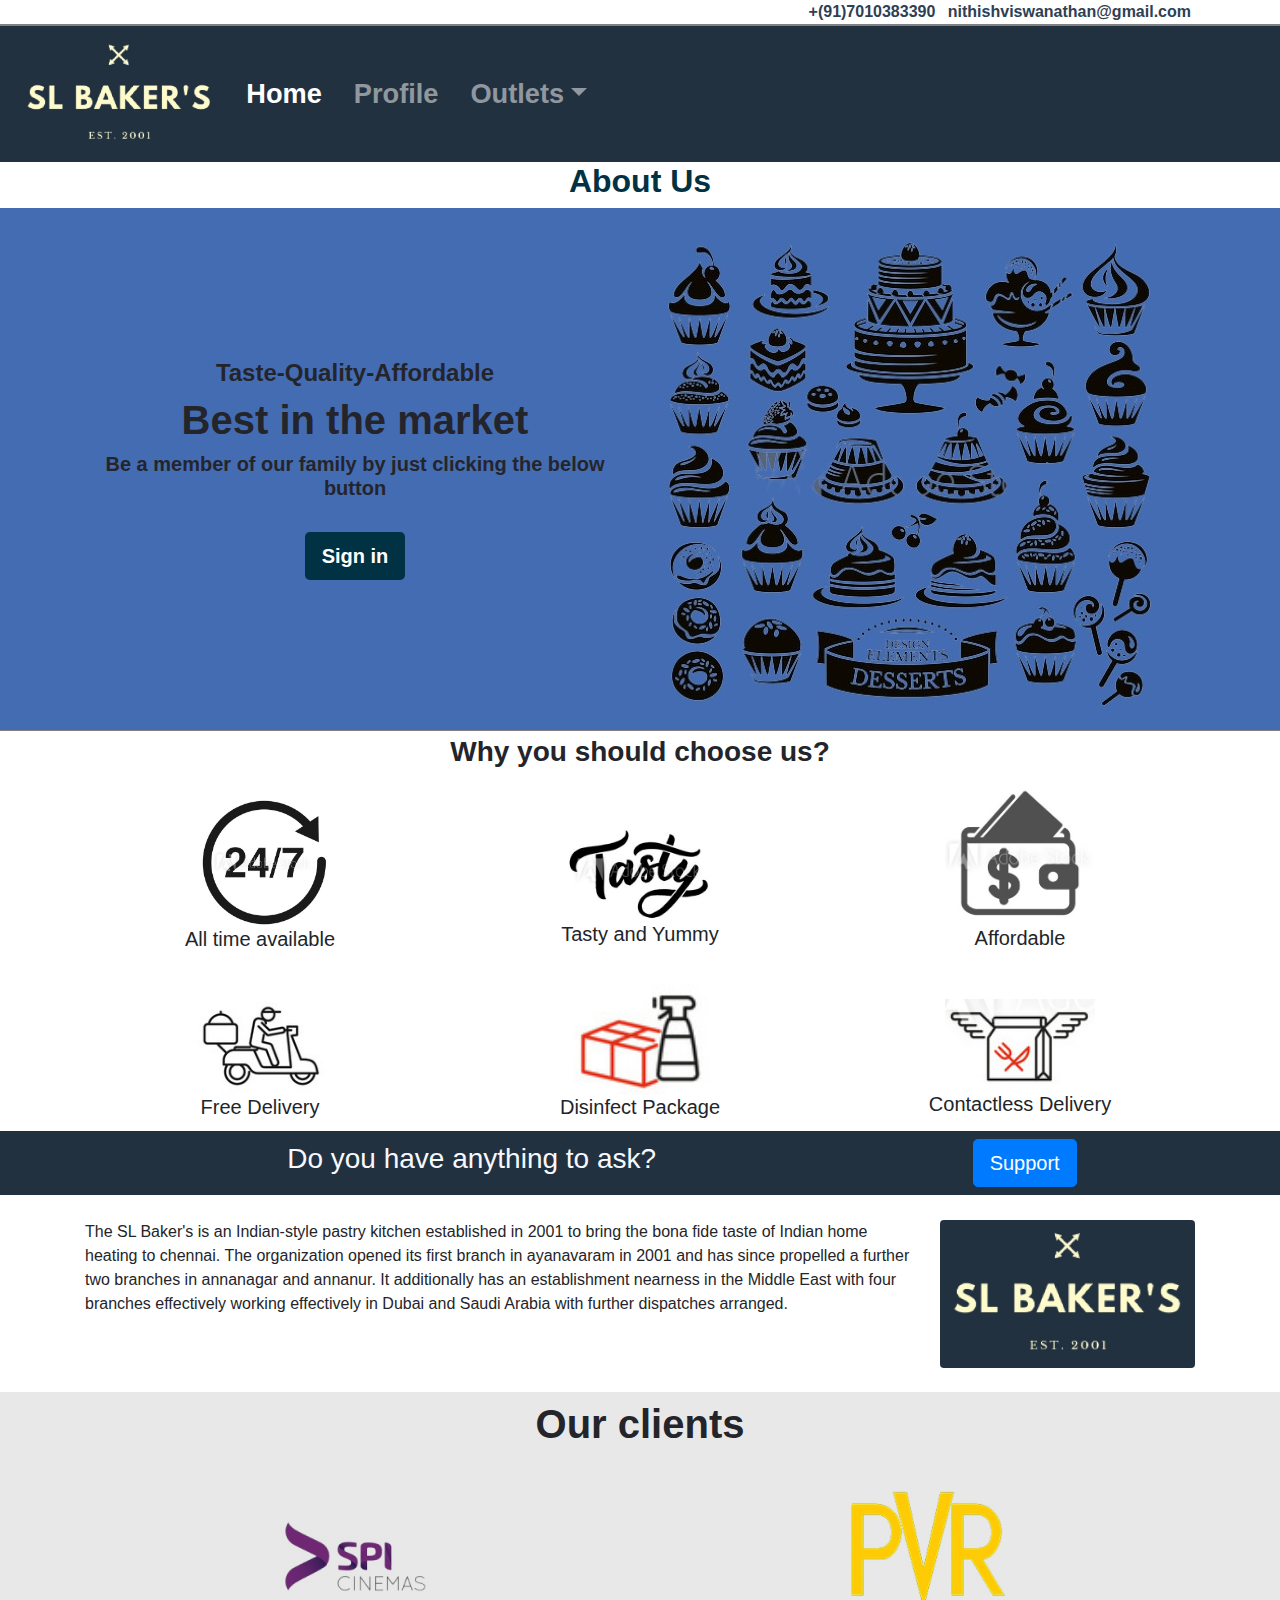
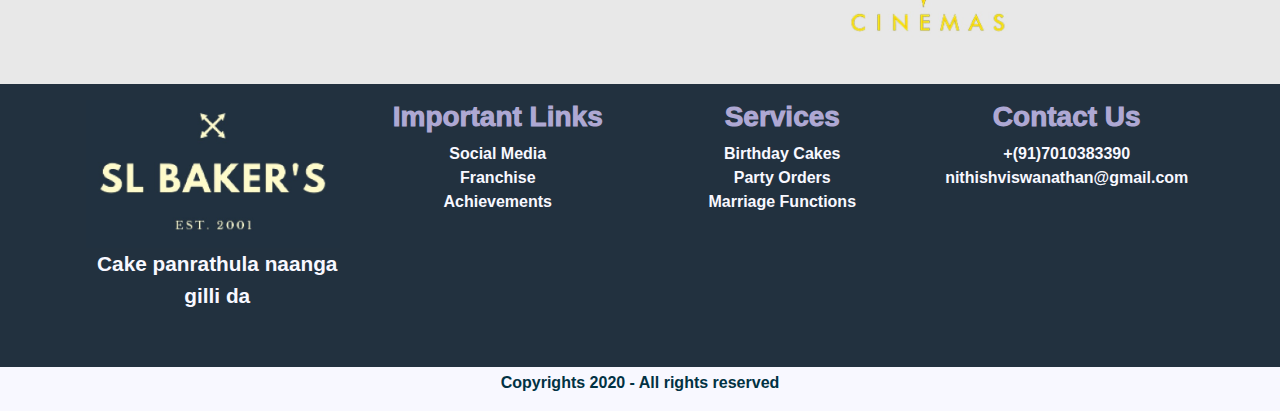
<file: index.html>
<!doctype html>
<html lang="en">
  <head>
    <!-- Required meta tags -->
    <meta charset="utf-8">
    <meta name="viewport" content="width=device-width, initial-scale=1,viewport-fit=cover">

    <!-- Bootstrap CSS -->
    <link rel="stylesheet" href="css/bootstrap.min.css">
    
    <link rel="stylesheet" href="https://pro.fontawesome.com/releases/v5.10.0/css/all.css" integrity="sha384-AYmEC3Yw5cVb3ZcuHtOA93w35dYTsvhLPVnYs9eStHfGJvOvKxVfELGroGkvsg+p" crossorigin="anonymous"/>
    <link rel="stylesheet" type="text/css" href="style.css">
    <title>SL BAKER'S</title>
  </head>
  <body>
<header>
      <div class="p-0" id="topheader">
      <div class="container" >
          <div class="row">
              <div class="col-12 text-right">
            <a href="" class="p-1" ><i class="fas fa-phone-square-alt"></i> +(91)7010383390</a>
            <a href="" class="p-1 mr-xs-0"><i class="fas fa-envelope"></i> nithishviswanathan@gmail.com</a>
     </div>
    </div>
</div>
</div>

<div id="bheader">
    <div class="container-fluid">
        <nav class="navbar navbar-dark navbar-expand-md ">
            <a class="nav-bar brand" href="#" >
                <img src="images/Sl baker's (1)-removebg-preview.jpg" height="120px">
            </a>
            <button class="navbar-toggler" type="button" data-toggle="collapse" data-target="#navbarNav">
                <span class="navbar-toggler-icon"></span>
            </button>
            <div class="collapse navbar-collapse" id="navbarNav">
        <ul class="navbar-nav">
            <li class="nav-item active">
                <a href="index.html" class="nav-link ml-3">Home</a>
            </li>
            <li class="nav-item">
                <a href="profile.html" class="nav-link ml-3">Profile</a>
            </li>
            
            <div class="drop">
            <li class="nav-item dropdown">
                <a class="nav-link ml-3 dropdown-toggle" data-toggle="dropdown" role="button" href="#" >Outlets</a>
                <div class="dropdown-menu" style="background-color:ghostwhite;">
                    <a class="dropdown-item" href="#" >Annanur</a>
                    <div class="dropdown-divider" ></div>
                    <a class="dropdown-item" href="#" >Annanagar</a>
                    <div class="dropdown-divider"></div> 
                    <a class="dropdown-item" href="#" >Ayanavaram</a> 
                     
                </div>
            </li>
        </div>
        </ul>
    </div>
        </nav>
    </div>
</div>
<section>
    <div class="container">
        <div class="row">
            <div class="col-12 text-center">
                <h2 style="color: #013243; font-weight: 900;">About Us</h2>
            </div>
        </div>
    </div>
</section>
<section class="mid pt-3 pb-3">
    <div class="container">
        <div class="row align-items-center">
            <div class="col-md-6 text-center">
                <h4 style="color: #24252a; font-weight: 900;">Taste-Quality-Affordable</h4>
                <h1 style="color: #24252a; font-weight: 800;">Best in the market</h1>
                <h5 style="color: #24252a; font-weight: 900;">Be a member of our family by just clicking the below button</h5><br>
                <button style="color: #fff; background-color: #013243; font-weight:900;" class="btn btn-lg active">Sign in</button>
            </div>
            <div class="col-md-6">
                <img src="images/middle-removebg-preview.jpg" alt="" height="350px" class="img-fluid p-md-0" >
            </div>
        </div>
    </div>
</section>

<section class="main p-1">
    <div class="container ">
        <div class="row">
            <div class="col-12 text-center">
                <h3 style="color: #24252a; font-weight: 900;">Why you should choose us?</h3>
            </div>
        </div>
        <div class="row">
            <div class="col-md-4 text-center kl pt-2">
                <img class="img-fluid" src="images/24.jpg" alt="">
                <h5>All time available</h5>
            </div>
            <div class="col-md-4 text-center kl pt-md-5">
                <img class="img-responsive" src="images/tasty.jpg">
                <h5>Tasty and Yummy</h5>
            </div>
            <div class="col-md-4 text-center kl pt-2">
                <img class="img-fluid" src="images/affordable.jpg">
                <h5>Affordable</h5>
            </div>
        </div>
        <div class="row">
            <div class="col-md-4 text-center kl pt-md-1 ">
                <img class="img-fluid pt-md-4" src="images/delivery.jpg" height="150px">
                <h5>Free Delivery</h5>
            </div>
            <div class="col-md-4 text-center kl pt-md-2">
                <img class="img-fluid pt-3" src="images/ab (1).jpg" >
                <h5>Disinfect Package</h5>
            </div>
            <div class="col-md-4 text-center kl pt-md-3 ">
                <img class="img-fluid pt-md-4" src="images/c-delivery.jpg" height="150px">
                <h5 class="">Contactless Delivery</h5>
            </div>
            
        </div>
    </div>
</section>
<section class="summa">
    <div class="container pb-2 p-md-2">
       <div class="row align-items-center">
           <div class="col-md-8">
            <h3 class="pl-md-5 text-center" >Do you have anything to ask?</h3>
           </div>
           <div class="col-md-4 text-center">
               <button class="btn btn-lg btn-primary">Support</button>
        </div>
       </div>
    </div>
</section>
<section class="profile-body p-2 pt-md-4 pb-md-4">
    <div class="container">
        <div class="row">
            <div class="col-md-9" >
                    <p style="color: #24252a; font-weight: 500;">The SL Baker's is an Indian-style pastry kitchen established in 2001 to bring the bona fide taste of Indian home heating to chennai. The organization opened its first branch in ayanavaram in 2001 and has since propelled a further two branches in annanagar and annanur. It additionally has an establishment nearness in the Middle East with four 
                        branches effectively working effectively in Dubai and Saudi Arabia with further dispatches arranged.</p>
                </div>
            <div class="col-md-3 text-center">
                <img class="img-fluid rounded" src="images/Sl baker's (1)-removebg-preview.jpg" width="290px">
                </div>
                
        </div>
    </div>
</section>
<section class="clients pb-md-4">
    <h1 class="text-center p-1 pt-md-2" style="color: #24252a; font-weight: 700;">Our clients</h3>
    <div class="container">
       <div class="row">
           <div class="col-md-6 text-center">
               <img src="images/SPI-removebg-preview.jpg" class="img-fluid">
           </div>
           <div class="col-md-6 text-center">
            <img src="images/Pvrcinemas_logo-removebg-preview.jpg" class="img-fluid">
            
        </div>
        
       </div>
    </div>
</section>
<footer class="foot">
    <div class="container p-md-3 p-4">
        <div class="row text-center">
            <div class="col-md-3">
             <img class="img-fluid"  src="images/Sl baker's (1)-removebg-preview.jpg" height="120px">
             <p  style="font-family: Arial, Helvetica, sans-serif; font-weight: 900; font-size: 130%; color: ghostwhite;" class=" pl-md-2 ">Cake panrathula naanga gilli da</p>
             <a style="color: ghostwhite;" class="pl-5 pr-1" href="#"> <i class="fab fa-2x fa-instagram-square"></i></a>
             <a style="color: ghostwhite;" class="pr-1" href="#"> <i class="fab fa-2x fa-facebook-square"></i></a>
             <a style="color: ghostwhite;" class="pr-1" href="#"> <i class="fab fa-2x fa-whatsapp-square"></i></a>
            </div>
            <div class="col-md-3">
             <h3 style="color:#aea8d3; font-weight: 1000;">Important Links</h3>
             <a href="#" style="font-family: Arial, Helvetica, sans-serif; font-weight: 800; font-size: 100%; color: ghostwhite;">Social Media</a><br>
             <a href="#" style="font-family: Arial, Helvetica, sans-serif; font-weight: 800; font-size: 100%; color: ghostwhite;">Franchise</a><br>
             <a href="#" style="font-family: Arial, Helvetica, sans-serif; font-weight: 800; font-size: 100%; color: ghostwhite;">Achievements</a>
            </div>
            <div class="col-md-3">
                <h3 style="color:#aea8d3; font-weight: 1000;">Services</h3>
                <a href="#" style="font-family: Arial, Helvetica, sans-serif; font-weight: 800; font-size: 100%; color: ghostwhite;">Birthday Cakes</a><br>
             <a href="#" style="font-family: Arial, Helvetica, sans-serif; font-weight: 800; font-size: 100%; color: ghostwhite;">Party Orders</a><br>
             <a href="#" style="font-family: Arial, Helvetica, sans-serif; font-weight: 800; font-size: 100%; color: ghostwhite;">Marriage Functions</a>
            </div>
            <div class="col-md-3">
                <h3 style="color:#aea8d3; font-weight: 1000;">Contact Us</h3>
                <a href="tel:+917010383390" style="font-family: Arial, Helvetica, sans-serif; font-weight: 800; font-size: 100%; color: ghostwhite;" ><i class="fas fa-phone-square-alt"></i> +(91)7010383390</a><br>
                <a href="mailto:shreelj2001@gmail.com" class=""style="font-family: Arial, Helvetica, sans-serif; font-weight: 800; font-size: 100%; color: ghostwhite;"><i class="fas fa-envelope"></i> nithishviswanathan@gmail.com</a><br>
                
                
                <iframe class="map" src="https://www.google.com/maps/embed?pb=!1m18!1m12!1m3!1d242.85988115509923!2d80.12955720894435!3d13.114505180136097!2m3!1f0!2f0!3f0!3m2!1i1024!2i768!4f13.1!3m3!1m2!1s0x3a52625a4e497001%3A0x8cf7743f0cd6140f!2sGodhavari%20St%2C%20Jyothi%20Nagar%2C%20Annanur%2C%20Ambattur%2C%20Chennai%2C%20Tamil%20Nadu%20600109!5e0!3m2!1sen!2sin!4v1608874282704!5m2!1sen!2sin" 
                width="200" height="100" frameborder="0" style="border:0;" allowfullscreen="" aria-hidden="false" tabindex="0"></iframe>
            
        </div>
        </div>
    </div>
    <div class="bottom-foot">
        <div class="container-fluid">
            <div class="row">
                <div class="col-12 text-center mt-1 mb-0">
                    <p>Copyrights 2020 - All rights reserved</p>
                </div>
            </div>
        </div>
    </div>
</footer>

<script src="bootstrap/js/jquery-3.3.1.slim.min.js"></script>
<script src="bootstrap/js/popper.min.js"></script>
<script src="bootstrap/js/bootstrap.min.js"></script>
    
    
  </body>
</html>
</file>
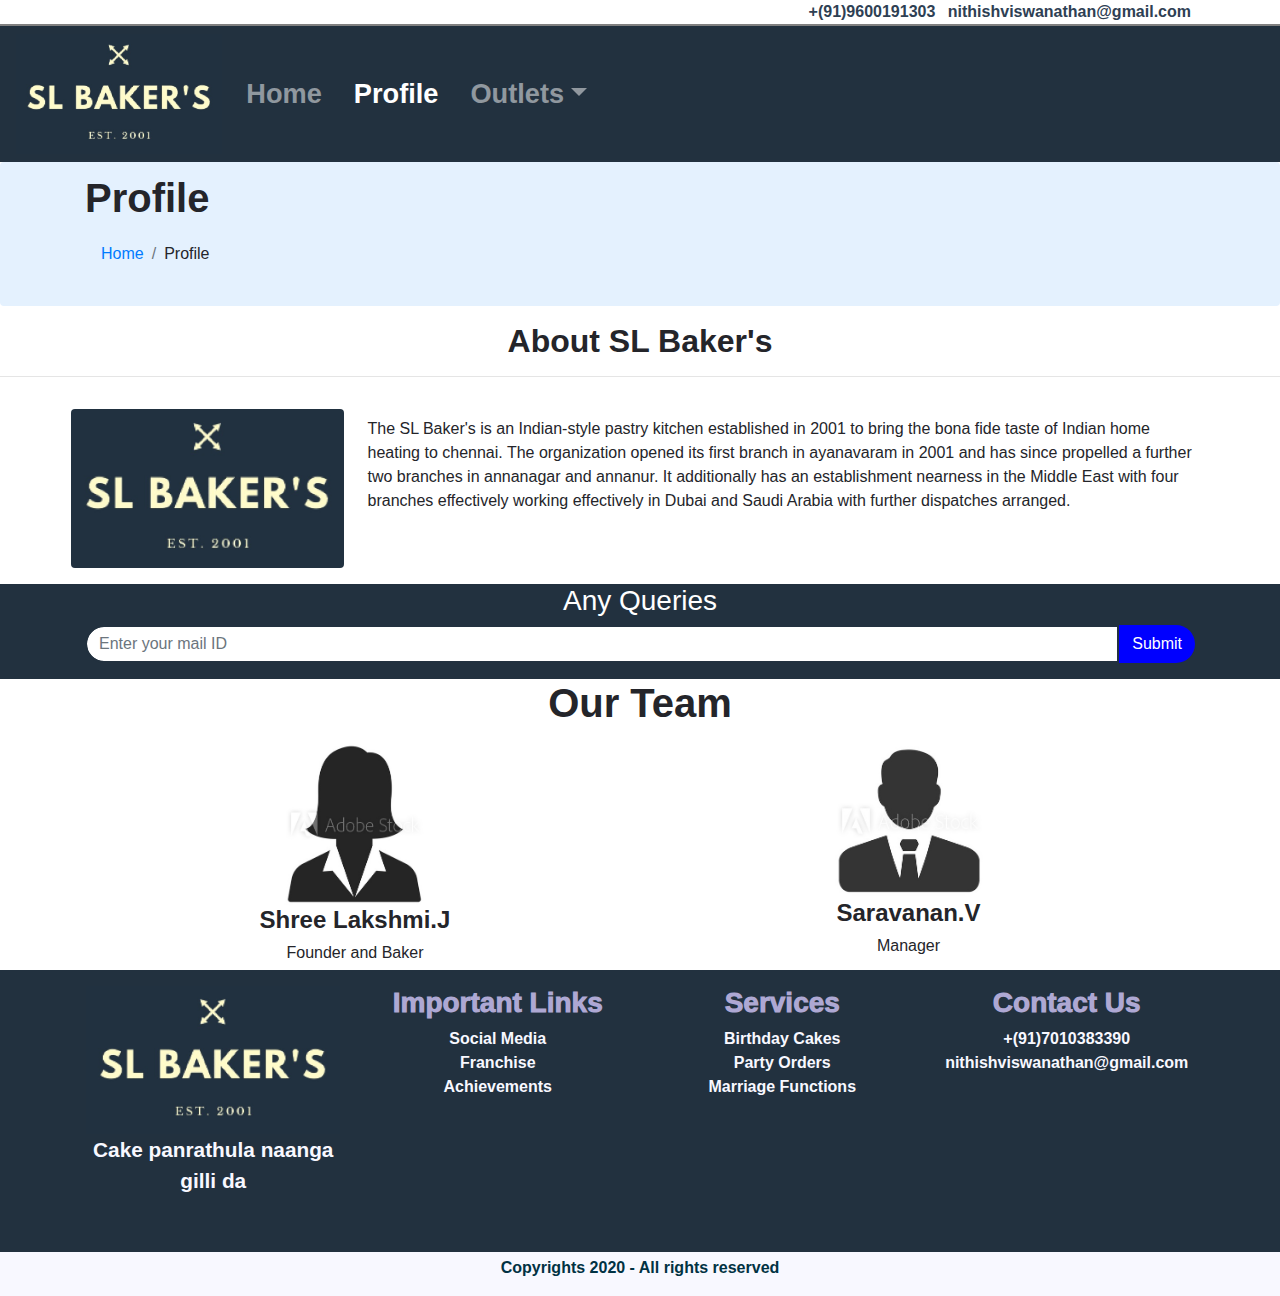
<file: profile.html>
<!doctype html>
<html lang="en">
  <head>
    <!-- Required meta tags -->
    <meta charset="utf-8">
    <meta name="viewport" content="width=device-width, initial-scale=1,viewport-fit=cover">

    <!-- Bootstrap CSS -->
    <link rel="stylesheet" href="css/bootstrap.min.css">
    
    <link rel="stylesheet" href="https://pro.fontawesome.com/releases/v5.10.0/css/all.css" integrity="sha384-AYmEC3Yw5cVb3ZcuHtOA93w35dYTsvhLPVnYs9eStHfGJvOvKxVfELGroGkvsg+p" crossorigin="anonymous"/>
    <link rel="stylesheet" type="text/css" href="style.css">
    <title>Profile</title>
  </head>
  <body>
<header>
      <div class="p-0" id="topheader">
      <div class="container" >
          <div class="row">
              <div class="col-12 text-right">
            <a href="" class="p-1" ><i class="fas fa-phone-square-alt"></i> +(91)9600191303</a>
            <a href="" class="p-1 mr-xs-0"><i class="fas fa-envelope"></i> nithishviswanathan@gmail.com</a>
     </div>
    </div>
</div>
</div>

<div id="bheader">
    <div class="container-fluid">
        <nav class="navbar navbar-dark navbar-expand-md ">
            <a class="nav-bar brand" href="#" >
                <img src="images/Sl baker's (1)-removebg-preview.jpg" height="120px">
            </a>
            <button class="navbar-toggler" type="button" data-toggle="collapse" data-target="#navbarNav">
                <span class="navbar-toggler-icon"></span>
            </button>
            <div class="collapse navbar-collapse" id="navbarNav">
        <ul class="navbar-nav">
            <li class="nav-item">
                <a href="index.html" class="nav-link ml-3">Home</a>
            </li>
            <li class="nav-item active">
                <a href="profile.html" class="nav-link ml-3">Profile</a>
            </li>
            
            <div class="drop">
            <li class="nav-item dropdown">
                <a class="nav-link ml-3 dropdown-toggle" data-toggle="dropdown" role="button" href="#" >Outlets</a>
                <div class="dropdown-menu" style="background-color:ghostwhite;">
                    <a class="dropdown-item" href="#" >Annanur</a>
                    <div class="dropdown-divider" ></div>
                    <a class="dropdown-item" href="#" >Annanagar</a>
                    <div class="dropdown-divider"></div> 
                    <a class="dropdown-item" href="#" >Ayanavaram</a> 
                     
                </div>
            </li>
        </div>
        </ul>
    </div>
        </nav>
    </div>
</div>
</header>
<section class="breadcrumb">
    <div class="container">
        <div class="row">
            <div class="col-12">
                <h1 style="color: #24252a; font-weight: 900;">Profile</h1>
                <ol class="breadcrumb">
                 <li class="breadcrumb-item"><a href="index.html" style="font-weight: 500;">Home</a></li>
                 <li class="breadcrumb-item active"style="color: #24252a; font-weight: 500;">Profile</li>
                </ol>
            </div>
        </div>
    </div>
</section>
<h2 class="text-center " style="color: #24252a; font-weight: 800;">About SL Baker's</h2><hr>
<section class="profile-body">
    <div class="container p-md-2">
        <div class="row">
            <div class="col-md-3 p-md-2">
                <img class="img-fluid  text-center rounded "src="images/Sl baker's (1)-removebg-preview.jpg" height="180px" width="290px">
                </div>
                <div class="col-md-9 p-md-3 pt-2 pl-4" >
                    <p style="color: #24252a; font-weight: 500;">The SL Baker's is an Indian-style pastry kitchen established in 2001 to bring the bona fide taste of Indian home heating to chennai. The organization opened its first branch in ayanavaram in 2001 and has since propelled a further two branches in annanagar and annanur. It additionally has an establishment nearness in the Middle East with four 
                        branches effectively working effectively in Dubai and Saudi Arabia with further dispatches arranged.</p>
                </div>
        </div>
    </div>
</section>
<section class="dummy">
    <div class="container">
    <div class="row">
        <div class="col-12 text-center pb-3">
            <h3>Any Queries</h3>
            <div class="input-group">
                <input type="email" class="form-control form-control " placeholder="Enter your mail ID">
                <span class="input-group-btn ">
                    <button class="btn btn-theme" type="submit">Submit</button>
                </span>
            </div>
        </div>
    </div>
</div>
</section>
<section class="kx">
    <h1 class="text-center" style="color: #24252a; font-weight: 900;">Our Team</h1>
    <div class="container">
    <div class="row">
       
        <div class="col-md-6 text-center kl pt-2">
            <img src="images/female.jpg" class="img-fluid text-center">
            <h4 style="color: #24252a; font-weight: 900;">Shree Lakshmi.J</h4>
            <h6 style="color: #24252a; font-weight: 500;">Founder and Baker</h5>
        </div>
        
        <div class="col-md-6 text-center kl pt-2 pr-md-5">
            <img src="images/male.jpg" class="img-fluid text-center">
            <h4 style="color: #24252a; font-weight: 900;">Saravanan.V</h4>
            <h6 style="color: #24252a; font-weight: 500;">Manager</h6>
        </div>
    </div>
    </div>
</section>
<footer class="foot">
    <div class="container p-md-3 p-4 text-center">
        <div class="row">
            <div class="col-md-3">
             <img class="img-fluid" src="images/Sl baker's (1)-removebg-preview.jpg" height="80px">
             <p  style="font-family: Arial, Helvetica, sans-serif; font-weight: 900; font-size: 130%; color: ghostwhite;" >Cake panrathula naanga gilli da</p>
             <a style="color: ghostwhite;" class="pl-3 pr-1" href="#"> <i class="fab fa-2x fa-instagram-square"></i></a>
             <a style="color: ghostwhite;" class="pr-1" href="#"> <i class="fab fa-2x fa-facebook-square"></i></a>
             <a style="color: ghostwhite;" class="pr-1" href="#"> <i class="fab fa-2x fa-whatsapp-square"></i></a>
            </div>
            <div class="col-md-3">
             <h3 style="color:#aea8d3; font-weight: 1000;">Important Links</h3>
             <a href="#" style="font-family: Arial, Helvetica, sans-serif; font-weight: 800; font-size: 100%; color: ghostwhite;">Social Media</a><br>
             <a href="#" style="font-family: Arial, Helvetica, sans-serif; font-weight: 800; font-size: 100%; color: ghostwhite;">Franchise</a><br>
             <a href="#" style="font-family: Arial, Helvetica, sans-serif; font-weight: 800; font-size: 100%; color: ghostwhite;">Achievements</a>
            </div>
            <div class="col-md-3">
                <h3 style="color:#aea8d3; font-weight: 1000;">Services</h3>
                <a href="#" style="font-family: Arial, Helvetica, sans-serif; font-weight: 800; font-size: 100%; color: ghostwhite;">Birthday Cakes</a><br>
             <a href="#" style="font-family: Arial, Helvetica, sans-serif; font-weight: 800; font-size: 100%; color: ghostwhite;">Party Orders</a><br>
             <a href="#" style="font-family: Arial, Helvetica, sans-serif; font-weight: 800; font-size: 100%; color: ghostwhite;">Marriage Functions</a>
            </div>
            <div class="col-md-3">
                <h3 style="color:#aea8d3; font-weight: 1000;">Contact Us</h3>
                <a href="tel:+917010383390" style="font-family: Arial, Helvetica, sans-serif; font-weight: 800; font-size: 100%; color: ghostwhite;" ><i class="fas fa-phone-square-alt"></i> +(91)7010383390</a><br>
                <a href="mailto:nithishviswanathan@gmail.com" class=""style="font-family: Arial, Helvetica, sans-serif; font-weight: 800; font-size: 100%; color: ghostwhite;"><i class="fas fa-envelope"></i> nithishviswanathan@gmail.com</a><br>
                
                
                <iframe class="map" src="https://www.google.com/maps/embed?pb=!1m18!1m12!1m3!1d242.85988115509923!2d80.12955720894435!3d13.114505180136097!2m3!1f0!2f0!3f0!3m2!1i1024!2i768!4f13.1!3m3!1m2!1s0x3a52625a4e497001%3A0x8cf7743f0cd6140f!2sGodhavari%20St%2C%20Jyothi%20Nagar%2C%20Annanur%2C%20Ambattur%2C%20Chennai%2C%20Tamil%20Nadu%20600109!5e0!3m2!1sen!2sin!4v1608874282704!5m2!1sen!2sin" 
                width="200" height="100" frameborder="0" style="border:0;" allowfullscreen="" aria-hidden="false" tabindex="0"></iframe>
            
        </div>
        </div>
    </div>
    <div class="bottom-foot">
        <div class="container-fluid">
            <div class="row">
                <div class="col-12 text-center mt-1 mb-0">
                    <p>Copyrights 2020 - All rights reserved</p>
                </div>
            </div>
        </div>
    </div>
</footer>

<script src="bootstrap/js/jquery-3.3.1.slim.min.js"></script>
<script src="bootstrap/js/popper.min.js"></script>
<script src="bootstrap/js/bootstrap.min.js"></script>
    
    
  </body>
</html>
</file>
<file: style.css>
html{
    width: 100%;
    
}
#topheader{
    
    border-bottom:2px solid gray ;
}
#topheader a{
    color:#2E4053 ;
    font-weight: 600;
    font-size: medium;
}
.container-fluid
{
    padding-left: 0%;
    padding-right: 0%;
    background-color: #22313f;
    width: 100%;
}

nav ul li a{
    font-size:170%;
    font-weight:700;
    }

.foot{
    background-color: #22313f;
    width: 100%;

}

.bottom-foot .container-fluid{
    background-color: ghostwhite;
    color:#013243 ;
    font-weight: 900;

}
.mid{
    background-color:#446cb3;
    color: #24252a;
    font-weight: 900;
    border-bottom: 1.3px solid gray;

}
.kl img{
    width: 150px;
}
.breadcrumb
{
    background-color:#e4f1fe;
}
.summa{
    background-color:#22313f ;
    color: ghostwhite;
    border-bottom: 1px solid white;
}
.dummy{
    background-color: #22313f;
    color: white;
}
.dummy .form-control
{
   border: 2px solid#22313f;
   border-radius: 20px 0 0 20px;
}
.dummy .btn
{   
    border-radius: 0 20px 20px 0;
    background-color: blue;
    color: white;
}
.kx img{
    width: 150px;
}
.clients{
    background-color: #e8e8e8;
    color: #24252a;
    font-weight: 1000;
    
}
.clients img{
    width: 200px;
}
</file>
